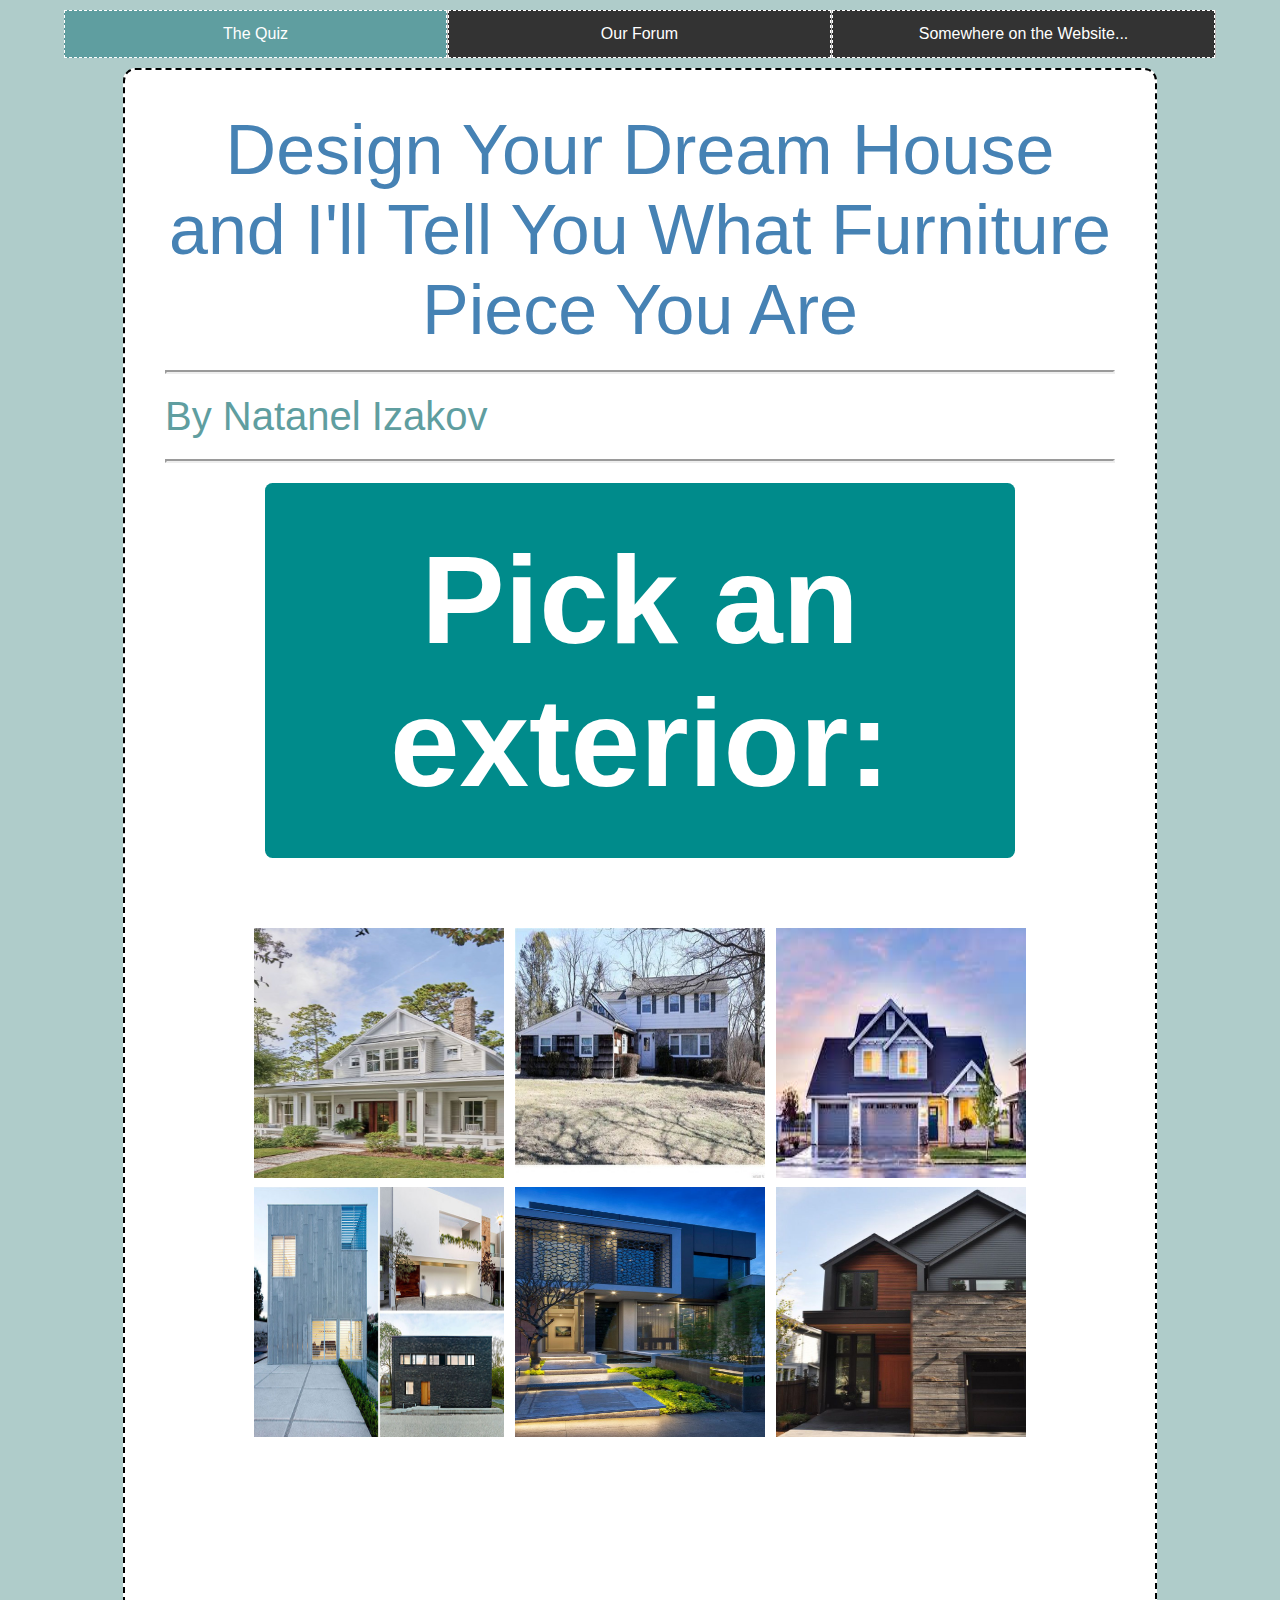
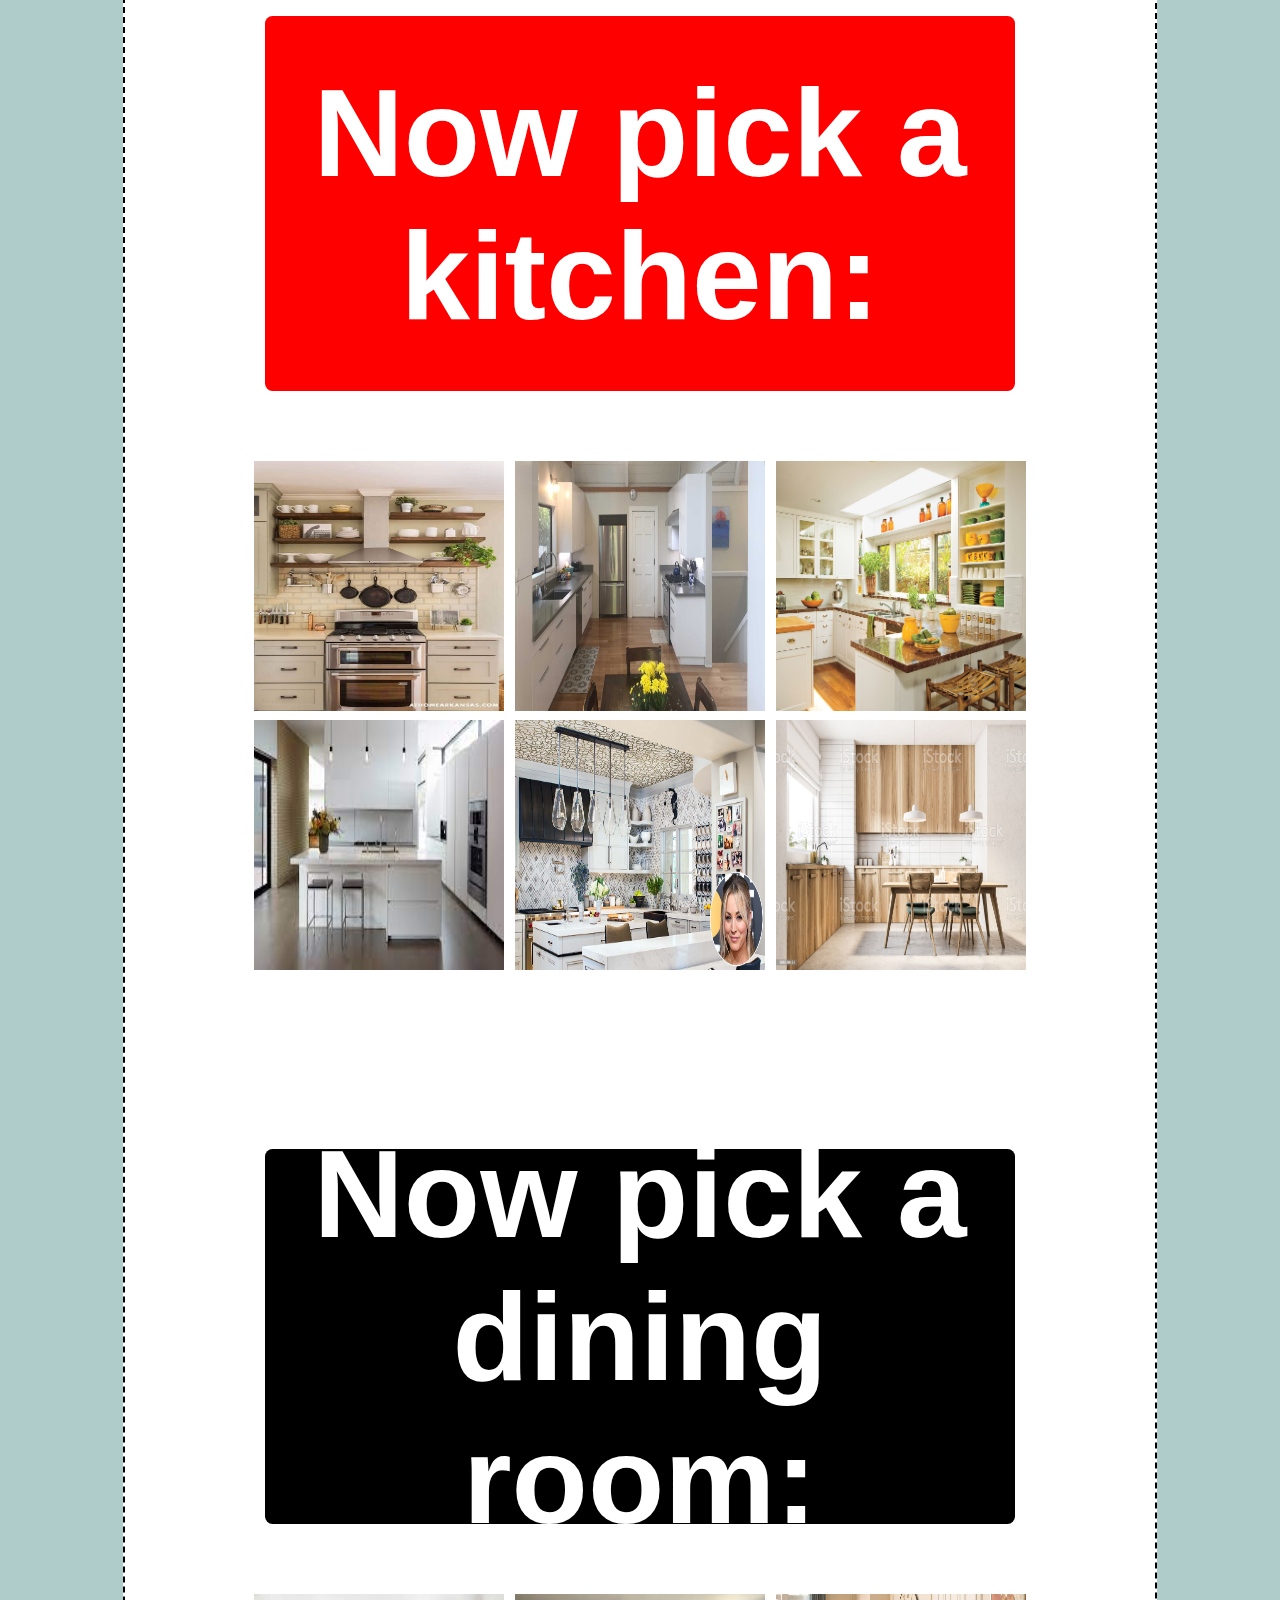
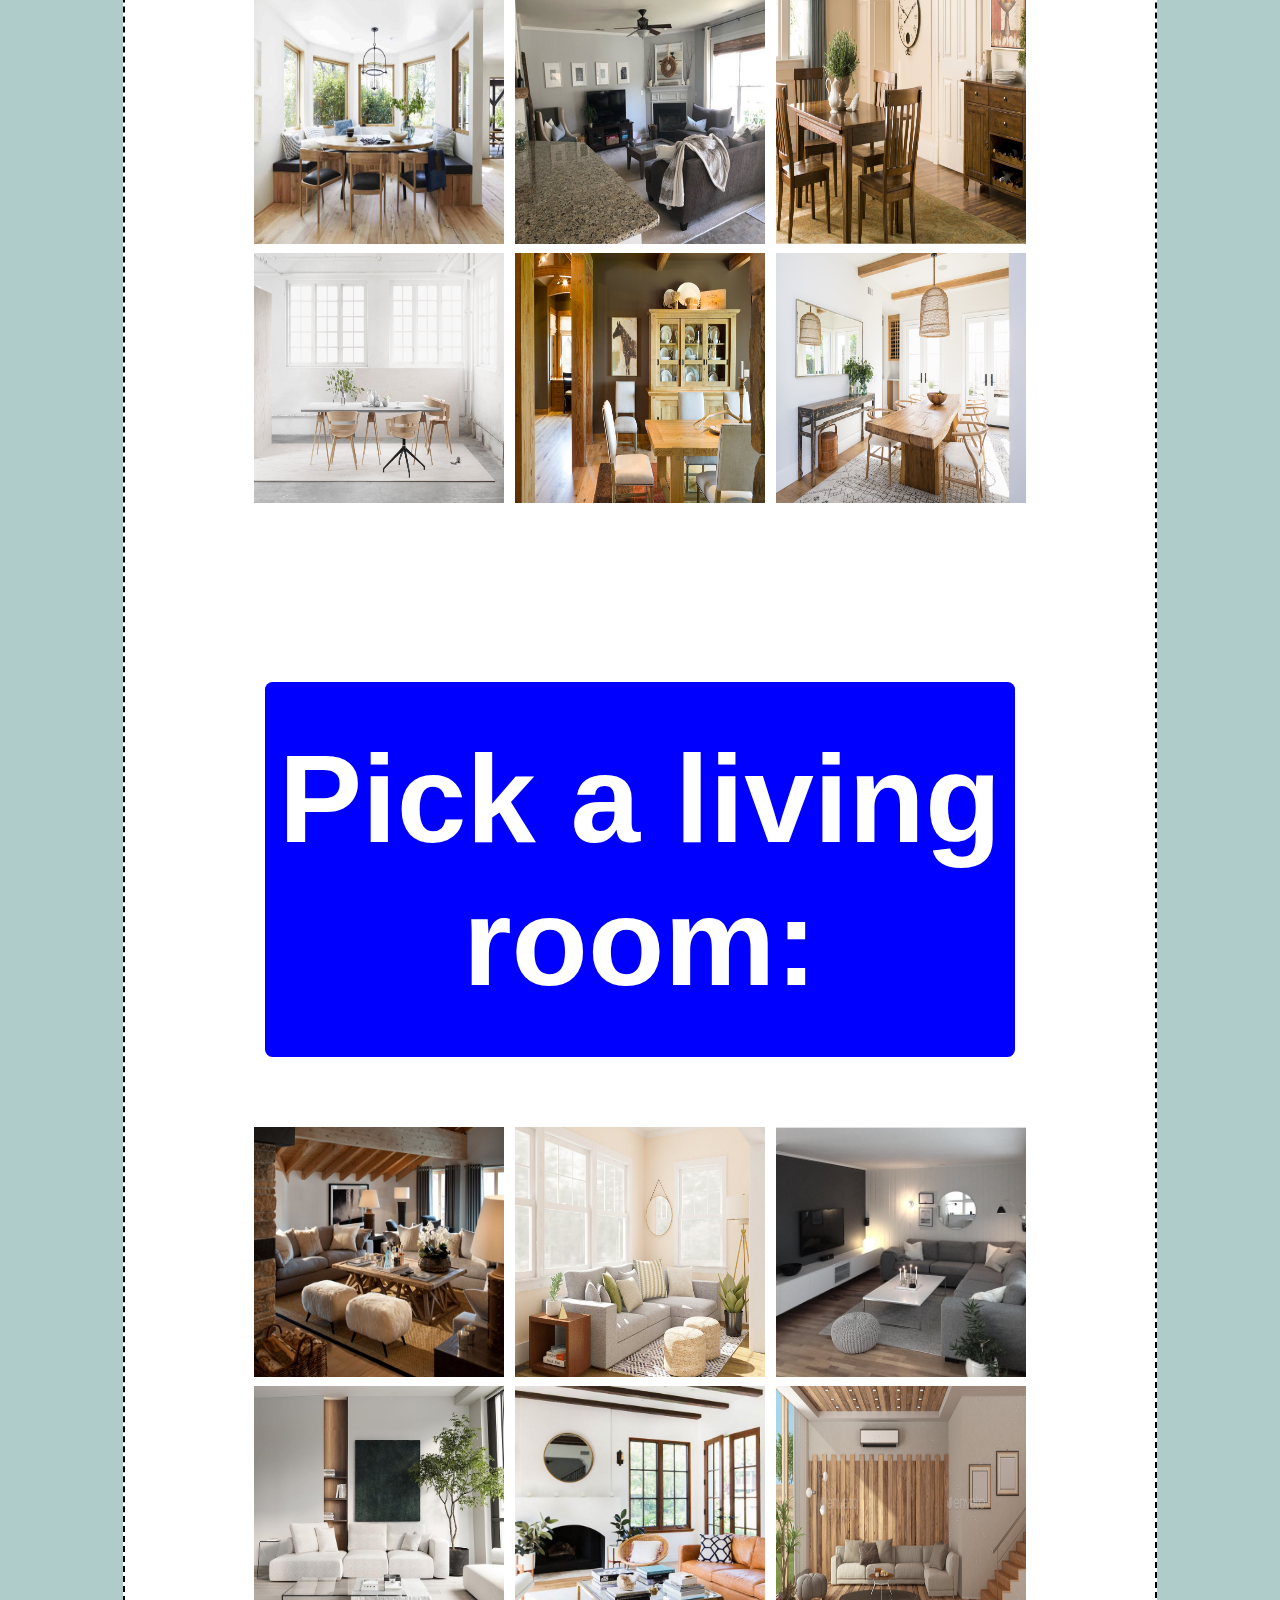
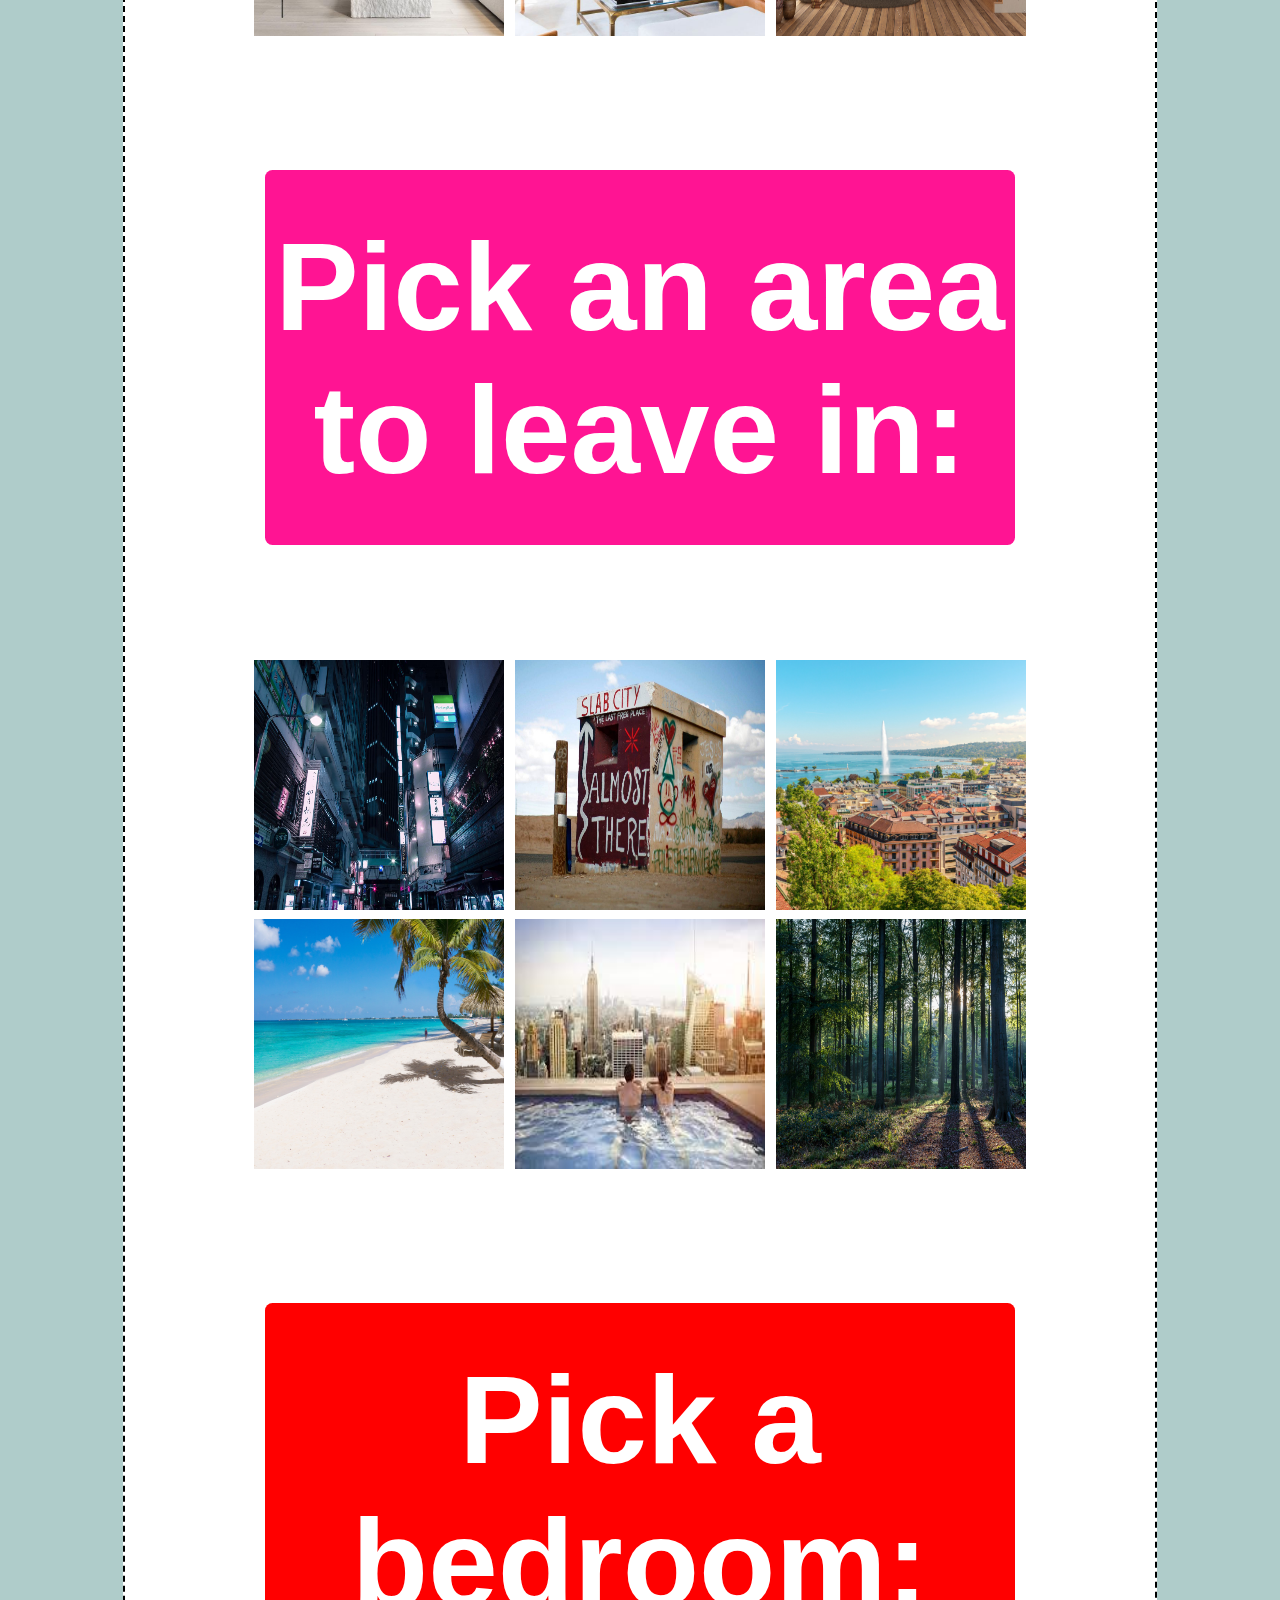
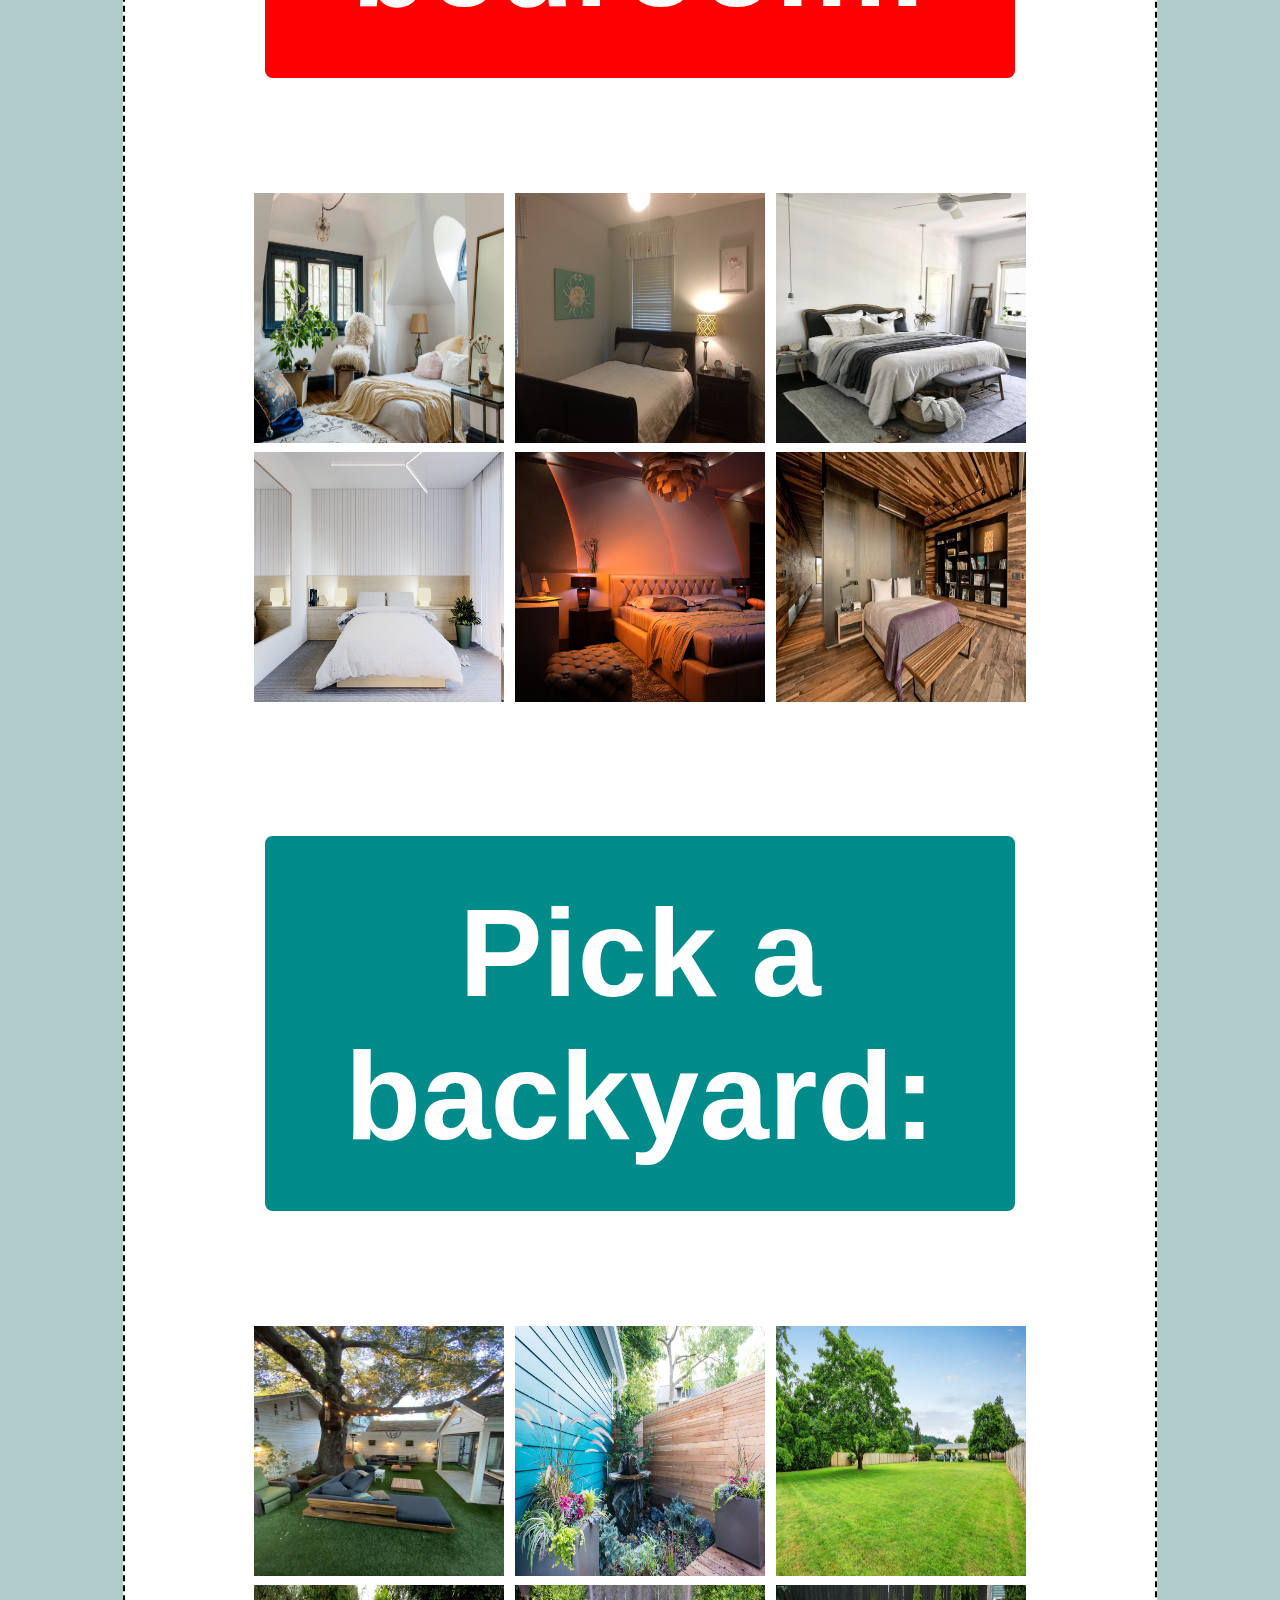
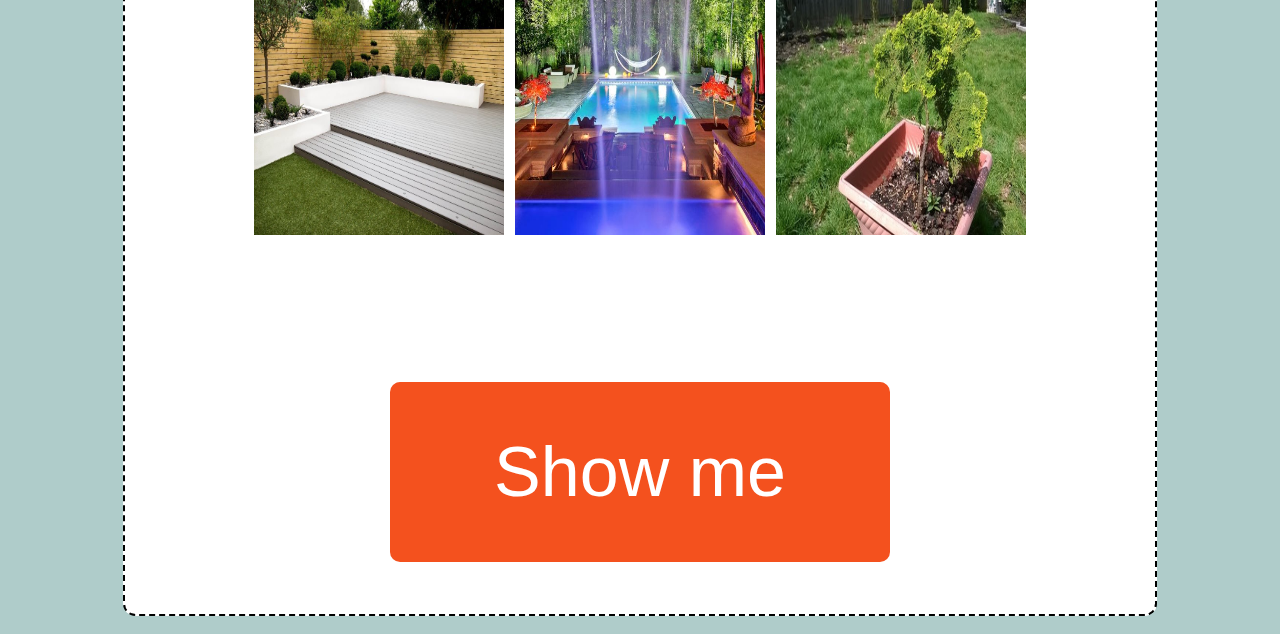
<file: index.html>
﻿ <!DOCTYPE html>
<html lang="en" xmlns="http://www.w3.org/1999/xhtml">
<head>
    <link rel="stylesheet" href="styles.css" />
    <link id="exteriorfade" rel="stylesheet" href="fades/exteriorfade.css" disabled />
    <link id="kitchenfade" rel="stylesheet" href="fades/kitchenfade.css" disabled />
    <link id="diningfade" rel="stylesheet" href="fades/diningfade.css" disabled />
    <link id="livingfade" rel="stylesheet" href="fades/livingfade.css" disabled />
    <link id="outdoorfade" rel="stylesheet" href="fades/outdoorfade.css" disabled />
    <link id="bedroomfade" rel="stylesheet" href="fades/bedroomfade.css" disabled />
    <link id="backyardfade" rel="stylesheet" href="fades/backyardfade.css" disabled />
    <style>
        img:hover
        {
            transition: transform 0.4s ease;
            transform: scale(1.5);
            box-shadow: 0 5px 15px rgba(145, 92, 182, .4);
            opacity: 1 !important;
        }
    </style>
    <script>
        var bed = 0;
        var fan = 0;
        var lamp = 0;
        var fridge = 0;
        var tv = 0;
        var chair = 0;
        var largest = 0;
        function check(thing) {
            if (document.querySelector(thing).value == "bed")
                bed++;
            if (document.querySelector(thing).value == "fan")
                fan++;
            if (document.querySelector(thing).value == "lamp")
                lamp++;
            if (document.querySelector(thing).value == "fridge")
                fridge++;
            if (document.querySelector(thing).value == "tv")
                tv++;
            if (document.querySelector(thing).value == "chair")
                chair++;
            var largest = Math.max(bed, fan, lamp, fridge, tv, chair)
        }
        function Confirm() {
            var allanswered = true;
            allanswered = FadeCheckCategory("exteriorfade");
            allanswered = FadeCheckCategory("kitchenfade");
            allanswered = FadeCheckCategory("diningfade");
            allanswered = FadeCheckCategory("livingfade");
            allanswered = FadeCheckCategory("outdoorfade");
            allanswered = FadeCheckCategory("bedroomfade");
            allanswered = FadeCheckCategory("backyardfade");
            if (allanswered) {
                var exterior = document.querySelector('input[name="exterior"]:checked').value;
                var kitchen = document.querySelector('input[name="kitchen"]:checked').value;
                var living = document.querySelector('input[name="living"]:checked').value;
                var dining = document.querySelector('input[name="dining"]:checked').value;
                var outdoor = document.querySelector('input[name="outdoor"]:checked').value;
                var bedroom = document.querySelector('input[name="bedroom"]:checked').value;
                var backyard = document.querySelector('input[name="backyard"]:checked').value;
                check('input[name="exterior"]:checked')
                check('input[name="kitchen"]:checked')
                check('input[name="dining"]:checked')
                check('input[name="living"]:checked')
                check('input[name="outdoor"]:checked')
                check('input[name="bedroom"]:checked')
                check('input[name="backyard"]:checked')
                var largest = Math.max(bed, fan, lamp, fridge, tv, chair)
                if (largest == bed)
                    location.href = "result/bed.html";
                if (largest == fan)
                    location.href = "result/fan.html";
                if (largest == lamp)
                    location.href = "result/lamp.html";
                if (largest == fridge)
                    location.href = "result/fridge.html";
                if (largest == tv)
                    location.href = "result/tv.html";
                if (largest == chair)
                    location.href = "result/chair.html";
            }
            else
                document.getElementById("warning").hidden = false;
        }
        function FadeOtherOptions(category) {
            document.getElementById(category).disabled = false
            if (category == 'exteriorfade')
            {
                document.getElementById("kitchentitle").scrollIntoView({ behavior: 'smooth' });
            }
            if (category == 'kitchenfade') {
                document.getElementById("diningtitle").scrollIntoView({ behavior: 'smooth' });
            }
            if (category == 'diningfade') {
                document.getElementById("livingtitle").scrollIntoView({ behavior: 'smooth' });
            }
            if (category == 'livingfade') {
                document.getElementById("outdoortitle").scrollIntoView({ behavior: 'smooth' });
            }
            if (category == 'outdoorfade') {
                document.getElementById("bedroomtitle").scrollIntoView({ behavior: 'smooth' });
            }
            if (category == 'bedroomfade') {
                document.getElementById("backyardtitle").scrollIntoView({ behavior: 'smooth' });
            }
        }
        function FadeCheckCategory(thing) {
            if (document.getElementById(thing).disabled == true)
                return false;
            return true;
        }
        window.onbeforeunload = function ()
        {
            window.scrollTo(0, 0);
        }
    </script>
    <meta charset="utf-8" />
    <title>Design a house and I'll tell you what furniture piece you are!</title>
</head>
<body style="background-color: #afccca ">
    <ul class="menu">
        <li class="menu"><a href="login.html" class="active">The Quiz</a></li>
        <li class="menu"><a href="signup.html">Our Forum</a></li>
        <li class="menu"><a href="signup.html">Somewhere on the Website...</a></li>
    </ul>
    <div class="quizwrapper">
        <div class="title">Design Your Dream House and I'll Tell You What Furniture Piece You Are</div>
        <hr />
        <div style="color:cadetblue">By Natanel Izakov</div>
        <hr />
        <p style="background-color:darkcyan" id="exteriortitle">Pick an exterior: </p>
        <br />
        <div class="description">
            <label class="wrapper" id="exterioroption">
                <input type="radio" name="exterior" onclick="FadeOtherOptions('exteriorfade')" value="bed" />
                <img src="exterior/exterior1.jpg">
            </label>
            <label class="wrapper" id="exterioroption">
                <input type="radio" name="exterior" onclick="FadeOtherOptions('exteriorfade')" value="fan">
                <img src="exterior/exterior2.jpg">
            </label>
            <label class="wrapper" id="exterioroption">
                <input type="radio" name="exterior" onclick="FadeOtherOptions('exteriorfade')" value="lamp">
                <img src="exterior/exterior3.jpg">
            </label>
            <label class="wrapper" id="exterioroption">
                <input type="radio" name="exterior" onclick="FadeOtherOptions('exteriorfade')" value="fridge">
                <img src="exterior/exterior4.jpg">
            </label>

            <label class="wrapper" id="exterioroption">
                <input type="radio" name="exterior" onclick="FadeOtherOptions('exteriorfade')" value="tv">
                <img src="exterior/exterior5.jpg">
            </label>

            <label class="wrapper" id="exterioroption">
                <input type="radio" name="exterior" onclick="FadeOtherOptions('exteriorfade')" value="chair">
                <img src="exterior/exterior6.jpg">
            </label>
        </div>
        <br />
        <p style="background-color:red">Now pick a kitchen:</p>
        <div class="description" id="kitchentitle">
            <br />

            <label class="wrapper" id="kitchenoption">
                <input type="radio" name="kitchen" onclick="FadeOtherOptions('kitchenfade')" value="bed">
                <img src="kitchen/kitchen1.jpg">
            </label>


            <label class="wrapper" id="kitchenoption">
                <input type="radio" name="kitchen" onclick="FadeOtherOptions('kitchenfade')" value="fan">
                <img src="kitchen/kitchen2.jpg">
            </label>


            <label class="wrapper" id="kitchenoption">
                <input type="radio" name="kitchen" onclick="FadeOtherOptions('kitchenfade')" value="lamp">
                <img src="kitchen/kitchen3.jpg">
            </label>


            <label class="wrapper" id="kitchenoption">
                <input type="radio" name="kitchen" onclick="FadeOtherOptions('kitchenfade')" value="fridge">
                <img src="kitchen/kitchen4.jpg">
            </label>


            <label class="wrapper" id="kitchenoption">
                <input type="radio" name="kitchen" onclick="FadeOtherOptions('kitchenfade')" value="tv">
                <img src="kitchen/kitchen5.jpg">
            </label>


            <label class="wrapper" id="kitchenoption">
                <input type="radio" name="kitchen" onclick="FadeOtherOptions('kitchenfade')" value="chair">
                <img src="kitchen/kitchen6.jpg">
            </label>

        </div>
        <br />
        <p style="background-color:black" id="diningtitle">Now pick a dining room:</p>
        <div class="description">

            <br />
            <label class="wrapper" id="diningoption">
                <input type="radio" name="dining" onclick="FadeOtherOptions('diningfade')" value="bed">
                <img src="dining/dining1.jpg">
            </label>

            <label class="wrapper" id="diningoption">
                <input type="radio" name="dining" onclick="FadeOtherOptions('diningfade')" value="fan" />
                <img src="dining/dining2.jpg">
            </label>


            <label class="wrapper" id="diningoption">
                <input type="radio" name="dining" onclick="FadeOtherOptions('diningfade')" value="lamp">
                <img src="dining/dining3.png">
            </label>


            <label class="wrapper" id="diningoption">
                <input type="radio" name="dining" onclick="FadeOtherOptions('diningfade')" value="fridge">
                <img src="dining/dining4.jpg">
            </label>


            <label class="wrapper" id="diningoption">
                <input type="radio" name="dining" onclick="FadeOtherOptions('diningfade')" value="tv">
                <img src="dining/dining5.jpg">
            </label>


            <label class="wrapper" id="diningoption">
                <input type="radio" name="dining" onclick="FadeOtherOptions('diningfade')" value="chair">
                <img src="dining/dining6.jpg">
            </label>

        </div>
        <br />
        <p style="background-color:blue" id="livingtitle">Pick a living room:</p>
        <div class="description">

            <br />
            <label class="wrapper" id="livingoption">
                <input type="radio" name="living" onclick="FadeOtherOptions('livingfade')" value="bed">
                <img src="living/living1.jpg">
            </label>


            <label class="wrapper" id="livingoption">
                <input type="radio" name="living" onclick="FadeOtherOptions('livingfade')" value="fan" />
                <img src="living/living2.jpg">
            </label>


            <label class="wrapper" id="livingoption">
                <input type="radio" name="living" onclick="FadeOtherOptions('livingfade')" value="lamp">
                <img src="living/living3.jpg">
            </label>


            <label class="wrapper" id="livingoption">
                <input type="radio" name="living" onclick="FadeOtherOptions('livingfade')" value="fridge">
                <img src="living/living4.jpeg">
            </label>


            <label class="wrapper" id="livingoption">
                <input type="radio" name="living" onclick="FadeOtherOptions('livingfade')" value="tv">
                <img src="living/living5.jpg">
            </label>


            <label class="wrapper" id="livingoption">
                <input type="radio" name="living" onclick="FadeOtherOptions('livingfade')" value="chair">
                <img src="living/living6.jpg">
            </label>

        </div>
        <p style="background-color:deeppink" id="outdoortitle">Pick an area to leave in:</p>
        <div class="description">

            <br />
            <br />
            <label class="wrapper" id="outdooroption">
                <input type="radio" name="outdoor" onclick="FadeOtherOptions('outdoorfade')" value="bed">
                <img src="outdoor/outdoor1.jpg">
            </label>


            <label class="wrapper" id="outdooroption">
                <input type="radio" name="outdoor" onclick="FadeOtherOptions('outdoorfade')" value="fan">
                <img src="outdoor/outdoor2.jpg">
            </label>


            <label class="wrapper" id="outdooroption">
                <input type="radio" name="outdoor" onclick="FadeOtherOptions('outdoorfade')" value="lamp">
                <img src="outdoor/outdoor3.jpg">
            </label>


            <label class="wrapper" id="outdooroption">
                <input type="radio" name="outdoor" onclick="FadeOtherOptions('outdoorfade')" value="fridge">
                <img src="outdoor/outdoor4.jpg">
            </label>


            <label class="wrapper" id="outdooroption">
                <input type="radio" name="outdoor" onclick="FadeOtherOptions('outdoorfade')" value="tv">
                <img src="outdoor/outdoor5.jpg">
            </label>


            <label class="wrapper" id="outdooroption">
                <input type="radio" name="outdoor" onclick="FadeOtherOptions('outdoorfade')" value="chair">
                <img src="outdoor/outdoor6.jpg">
            </label>

        </div>
        <p style="background-color:red" id="bedroomtitle">Pick a bedroom:</p>
        <div class="description">

            <br />
            <br />
            <label class="wrapper" id="bedroomoption">
                <input type="radio" name="bedroom" onclick="FadeOtherOptions('bedroomfade')" value="bed">
                <img src="bedroom/bedroom1.jpg">
            </label>


            <label class="wrapper" id="bedroomoption">
                <input type="radio" name="bedroom" onclick="FadeOtherOptions('bedroomfade')" value="fan">
                <img src="bedroom/bedroom2.jpg">
            </label>


            <label class="wrapper" id="bedroomoption">
                <input type="radio" name="bedroom" onclick="FadeOtherOptions('bedroomfade')" value="lamp">
                <img src="bedroom/bedroom3.jpg">
            </label>


            <label class="wrapper" id="bedroomoption">
                <input type="radio" name="bedroom" onclick="FadeOtherOptions('bedroomfade')" value="fridge">
                <img src="bedroom/bedroom4.jpg">
            </label>


            <label class="wrapper" id="bedroomoption">
                <input type="radio" name="bedroom" onclick="FadeOtherOptions('bedroomfade')" value="tv">
                <img src="bedroom/bedroom5.jpg">
            </label>


            <label class="wrapper" id="bedroomoption">
                <input type="radio" name="bedroom" onclick="FadeOtherOptions('bedroomfade')" value="chair">
                <img src="bedroom/bedroom6.jpg">
            </label>

        </div>
        <p style="background-color:darkcyan" id="backyardtitle">Pick a backyard:</p>
        <div class="description">

            <br />
            <br />
            <label class="wrapper" id="backyardoption">
                <input type="radio" name="backyard" onclick="FadeOtherOptions('backyardfade')" value="bed">
                <img src="backyard/backyard1.jpg">
            </label>


            <label class="wrapper" id="backyardoption">
                <input type="radio" name="backyard" onclick="FadeOtherOptions('backyardfade')" value="fan">
                <img src="backyard/backyard2.jpg">
            </label>


            <label class="wrapper" id="backyardoption">
                <input type="radio" name="backyard" onclick="FadeOtherOptions('backyardfade')" value="lamp">
                <img src="backyard/backyard3.jpg">
            </label>


            <label class="wrapper" id="backyardoption">
                <input type="radio" name="backyard" onclick="FadeOtherOptions('backyardfade')" value="fridge">
                <img src="backyard/backyard4.jpg">
            </label>


            <label class="wrapper" id="backyardoption">
                <input type="radio" name="backyard" onclick="FadeOtherOptions('backyardfade')" value="tv">
                <img src="backyard/backyard5.jpg">
            </label>


            <label class="wrapper" id="backyardoption">
                <input type="radio" name="backyard" onclick="FadeOtherOptions('backyardfade')" value="chair">
                <img src="backyard/backyard6.jpg">
            </label>
        </div>
        <center><button class="button" onclick="Confirm()"><span>Show me</span></button></center>
        <center id="warning" style="color:red" hidden="hidden">Not all options have been picked</center>
    </div>
    <br />
</body>
</html>
</file>
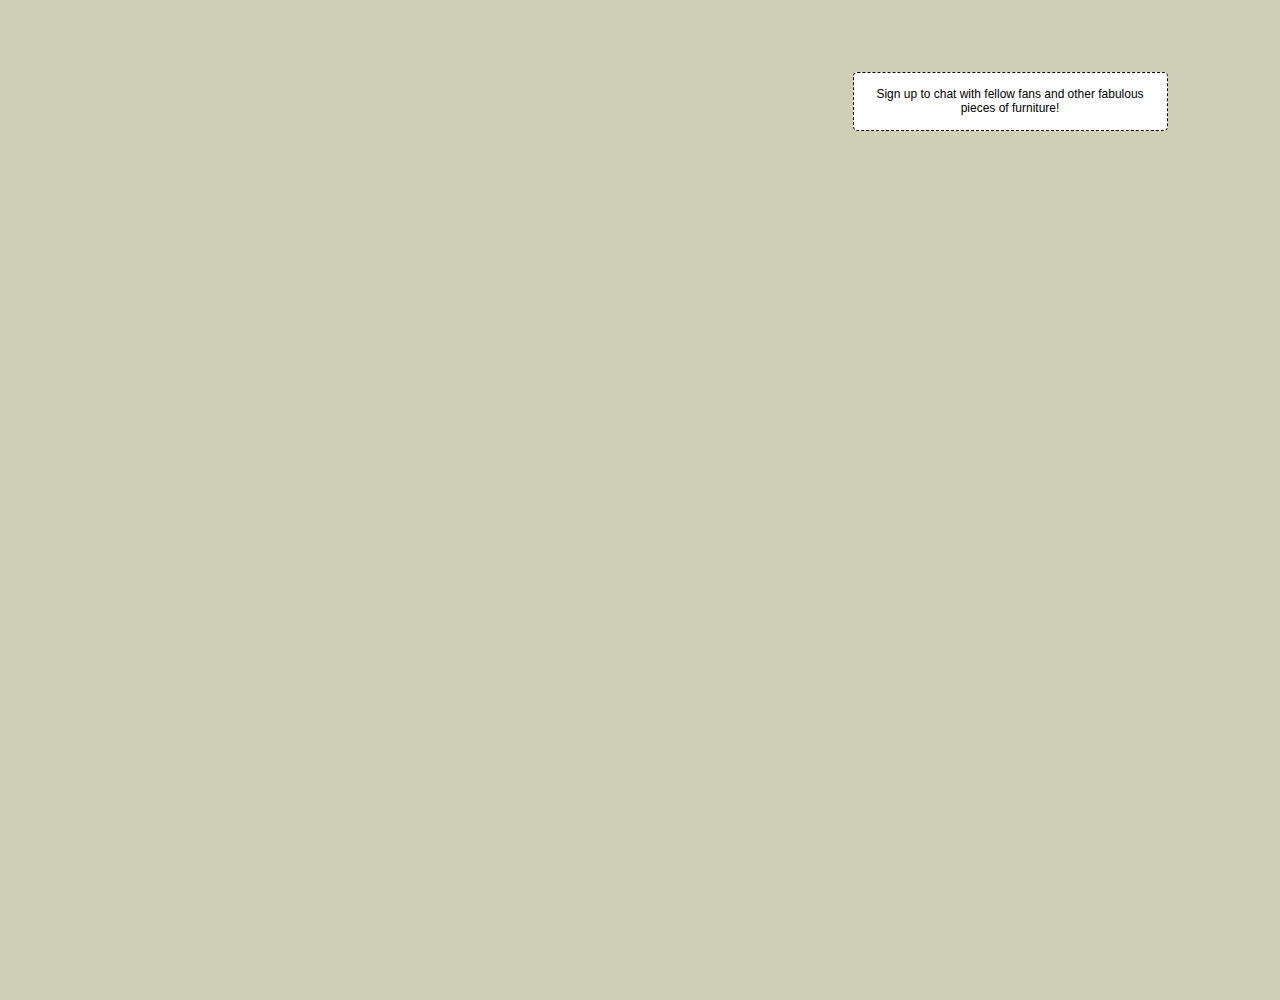
<file: result/fan.html>
﻿<!DOCTYPE html>

<html style="overflow:hidden" lang="en" xmlns="http://www.w3.org/1999/xhtml">
<head>
    <link rel="stylesheet" href="../styles.css" />
    <meta charset="utf-8" />
    <title></title>
    <script src="tologin.js"></script>
</head>
<body style="background-color: #cfcfb4;zoom:0.9">
    <div class="objectwrap">
        <ul class="menu">
        <li class="menu"><toquiz()>The Quiz</a></li>
        <li class="menu"><tologin()>Our Forum</a></li>
        <li class="menu"><a class="active">Somewhere on the Website...</a></li>
        </ul>
        <h1 style="text-align:center">Fan</h1>
        <center><img src="../furniturepics/fan.jpg" style="height:500px;width:500px" /></center>
        <div style="text-align:center">
            <ul style="text-align:left">
                <li>People think you're weird</li>
                <li>In reality you're awkward but sweet</li>
                <li>You're kind too</li>
            </ul>
            <center><button class="button gobackbutton" onclick="toquiz()"><span>To Quiz</span></button></center>
            <br /><br />
        </div>
    </div>
    <button class="signup" onclick="tologin()">Sign up to chat with fellow fans and other fabulous pieces of furniture!</button>

</body>
</html>
</file>
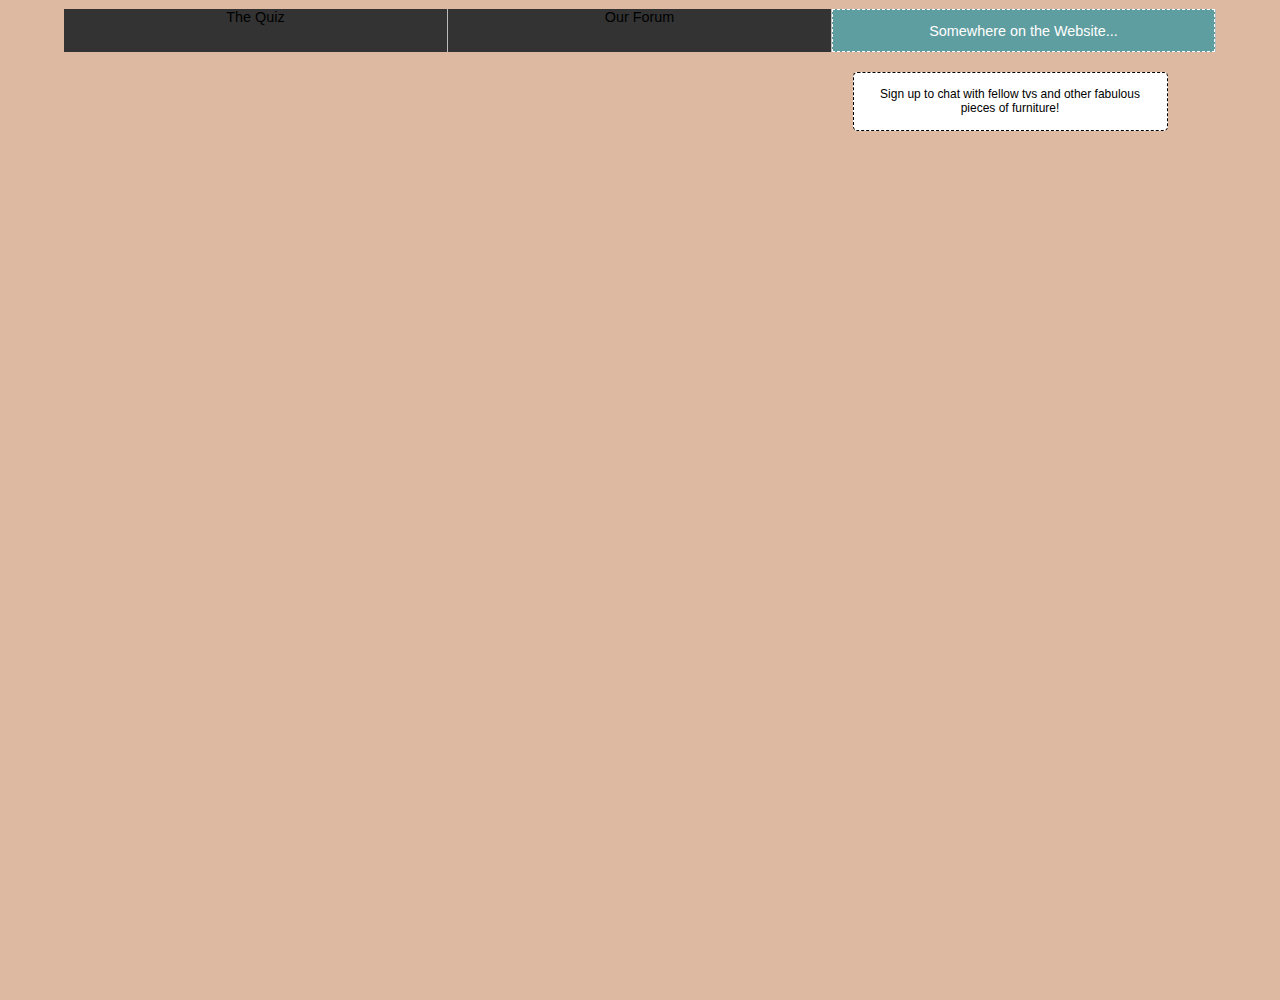
<file: result/tv.html>
﻿<!DOCTYPE html>

<html style="overflow:hidden" lang="en" xmlns="http://www.w3.org/1999/xhtml">
<head>
    <link rel="stylesheet" href="../styles.css" />
    <meta charset="utf-8" />
    <script src="tologin.js"></script>
</head>
<body style="background-color: #deb9a1;zoom:0.9">
    <ul class="menu">
        <li class="menu"><toquiz()>The Quiz</a></li>
        <li class="menu"><tologin()>Our Forum</a></li>
        <li class="menu"><a class="active">Somewhere on the Website...</a></li>
    </ul>
    <div class="objectwrap">
        <h1 style="text-align:center">TV</h1>
        <center><img src="../furniturepics/tv.png" style="height:500px;width:500px" /></center>
        <div style="text-align:center">
            <ul style="text-align:left">
                <li>Good looking</li>
                <li>Entertaining</li>
                <li>Good with technology</li>
            </ul>
            <center><button class="button gobackbutton" onclick="toquiz()"><span>To Quiz</span></button></center>
            <br /><br />
        </div>
    </div>
    <button class="signup" onclick="tologin()">Sign up to chat with fellow tvs and other fabulous pieces of furniture!</button>

</body>
</html>
</file>
<file: styles.css>
﻿[type=radio] {
    position: absolute;
    opacity: 0;
    width: 0;
    height: 0;
}

[type=radio] + img
{
    cursor: pointer;
}

img {
    width: 100px;
    height: 100px;
}

p {
    font: sans-serif;
    border-radius: 3px;
    font-size: 50px;
    text-align: center;
    color: white;
    width: 300px;
    height: 150px;
    margin: auto;
    font-weight: bold;
    display: flex;
    justify-content: center;
    align-items: center;
}

.description {
    text-align:center;
    max-width:400px;
    margin:auto;
    margin-top: 10px;
    margin-bottom: 50px;
}

.wrapper {
    display: inline-block;
    max-width: 100px;
}

.button {
    border-radius: 4px;
    background-color: #f4511e;
    border: none;
    color: #FFFFFF;
    text-align: center;
    font-size: 28px;
    padding: 20px;
    width: 200px;
    transition: all 0.5s;
    cursor: pointer;
    margin: 5px;
}

.button span
{
    cursor: pointer;
    display: inline-block;
    position: relative;
    transition: 0.5s;
}

.button span:after
{
    content: '\00bb';
    position: absolute;
    opacity: 0;
    top: 0;
    right: -20px;
    transition: 0.5s;
}

.button:hover span
{
    padding-right: 25px;
}

.button:hover span:after {
    opacity: 1;
    right: 0;
}
body, html {
    position: absolute;
    top: 50%;
    left: 50%;
    margin-right: -50%;
    transform: translate(-50%, -50%);
    background-repeat: no-repeat;
    background-size: cover;
    width: 100%;
    height: 100%;
    font-family: 'Franklin Gothic Medium', 'Arial Narrow', Arial, sans-serif;
    overflow-x:no-display;
}
.objectwrapper:hover #slide {
    transition: 1s;
}

.objectwrap {
    margin: auto;
    padding: 16px;
    width: 700px;
    border-radius: 5px;
    border: 1px dashed gray;
    zoom: 0.9;
    -moz-transform: scale(0.9);
    -moz-transform-origin: 0 0;
    font-size: 20px;
    background-color: white;
    position: absolute;
    transform: translateX(3000px);
    animation: slide-right 0.5s forwards;
    transform: translateX(-100%);
}

@keyframes slide-right {
    to {
        transform: translateX(80%);
    }
}

.quizwrapper, .signup {
    padding: 16px;
    margin: auto;
    width: 380px;
    border-radius: 5px;
    border: 1px dashed;
    background-color: white;
}

    .quizwrapper {
        zoom: 2.5;
        -moz-transform: scale(2.5);
        -moz-transform-origin: 0 0;
    }

.signup {
    font-family: 'Franklin Gothic Medium', 'Arial Narrow', Arial, sans-serif;
    text-align: center;
    width: 350px;
    right: 25px;
    top: 40px;
    position: absolute;
    margin: 40px;
    margin-right: 100px
}

    .title {
        font-size: 28px;
        margin-top: 0px;
        color: steelblue;
        text-align: center;
    }

    .gobackbutton {
        float: right;
        zoom: 0.6;
        -moz-transform: scale(0.6);
        -moz-transform-origin: 0 0;
        border-radius: 10px;
    }
ul.menu {
    list-style-type: none;
    margin-top: 10px;
    margin-bottom: 10px;
    padding: 0;
    overflow: hidden;
    background-color: #333;
    margin-left: auto;
    margin-right: auto;
    display: flex;
    justify-content:space-between;
    width:90%;
}
li.menu
{
    width:100%;
    float:left;
    border-right: 1px solid #bbb;
    text-align: center;
}

    li.menu a {
        display: block;
        color: white;
        text-align: center;
        padding: 14px 16px;
        margin: 0;
        border: 1px dashed;
        text-decoration: none;
    }

.active {
    background-color:cadetblue;
}

body {
    margin: 0;
}
.workinprogress {
    font-size: 40px;
    font-family: Arial, Helvetica, sans-serif;
    text-align: center;
    margin:auto;
    position: absolute;
    top: 50%;
    -ms-transform: translateY(-50%);
    transform: translateY(-50%);
    overflow:hidden;
}
</file>
<file: fades/exteriorfade.css>
﻿#exterioroption [type=radio]:not(:checked) + img
{
    opacity: 0.8;
    transition: opacity .25s ease-in-out;
    -moz-transition: opacity .25s ease-in-out;
    -webkit-transition: opacity .25s ease-in-out;
    opacity: 0.5;
}
</file>
<file: fades/kitchenfade.css>
﻿#kitchenoption [type=radio]:not(:checked) + img
{
    opacity: 0.8;
    transition: opacity .25s ease-in-out;
    -moz-transition: opacity .25s ease-in-out;
    -webkit-transition: opacity .25s ease-in-out;
    opacity: 0.5;
}
</file>
<file: fades/diningfade.css>
﻿#diningoption [type=radio]:not(:checked) + img {
    opacity: 0.8;
    transition: opacity .25s ease-in-out;
    -moz-transition: opacity .25s ease-in-out;
    -webkit-transition: opacity .25s ease-in-out;
    opacity: 0.5;
}
</file>
<file: fades/livingfade.css>
﻿#livingoption [type=radio]:not(:checked) + img {
    opacity: 0.8;
    transition: opacity .25s ease-in-out;
    -moz-transition: opacity .25s ease-in-out;
    -webkit-transition: opacity .25s ease-in-out;
    opacity: 0.5;
}
</file>
<file: fades/outdoorfade.css>
﻿#outdooroption [type=radio]:not(:checked) + img {
    opacity: 0.8;
    transition: opacity .25s ease-in-out;
    -moz-transition: opacity .25s ease-in-out;
    -webkit-transition: opacity .25s ease-in-out;
    opacity: 0.5;
}
</file>
<file: fades/bedroomfade.css>
﻿#bedroomoption [type=radio]:not(:checked) + img {
    opacity: 0.8;
    transition: opacity .25s ease-in-out;
    -moz-transition: opacity .25s ease-in-out;
    -webkit-transition: opacity .25s ease-in-out;
    opacity: 0.5;
}
</file>
<file: fades/backyardfade.css>
﻿#backyardoption [type=radio]:not(:checked) + img
{
    opacity: 0.8;
    transition: opacity .25s ease-in-out;
    -moz-transition: opacity .25s ease-in-out;
    -webkit-transition: opacity .25s ease-in-out;
    opacity: 0.5;
}
</file>
